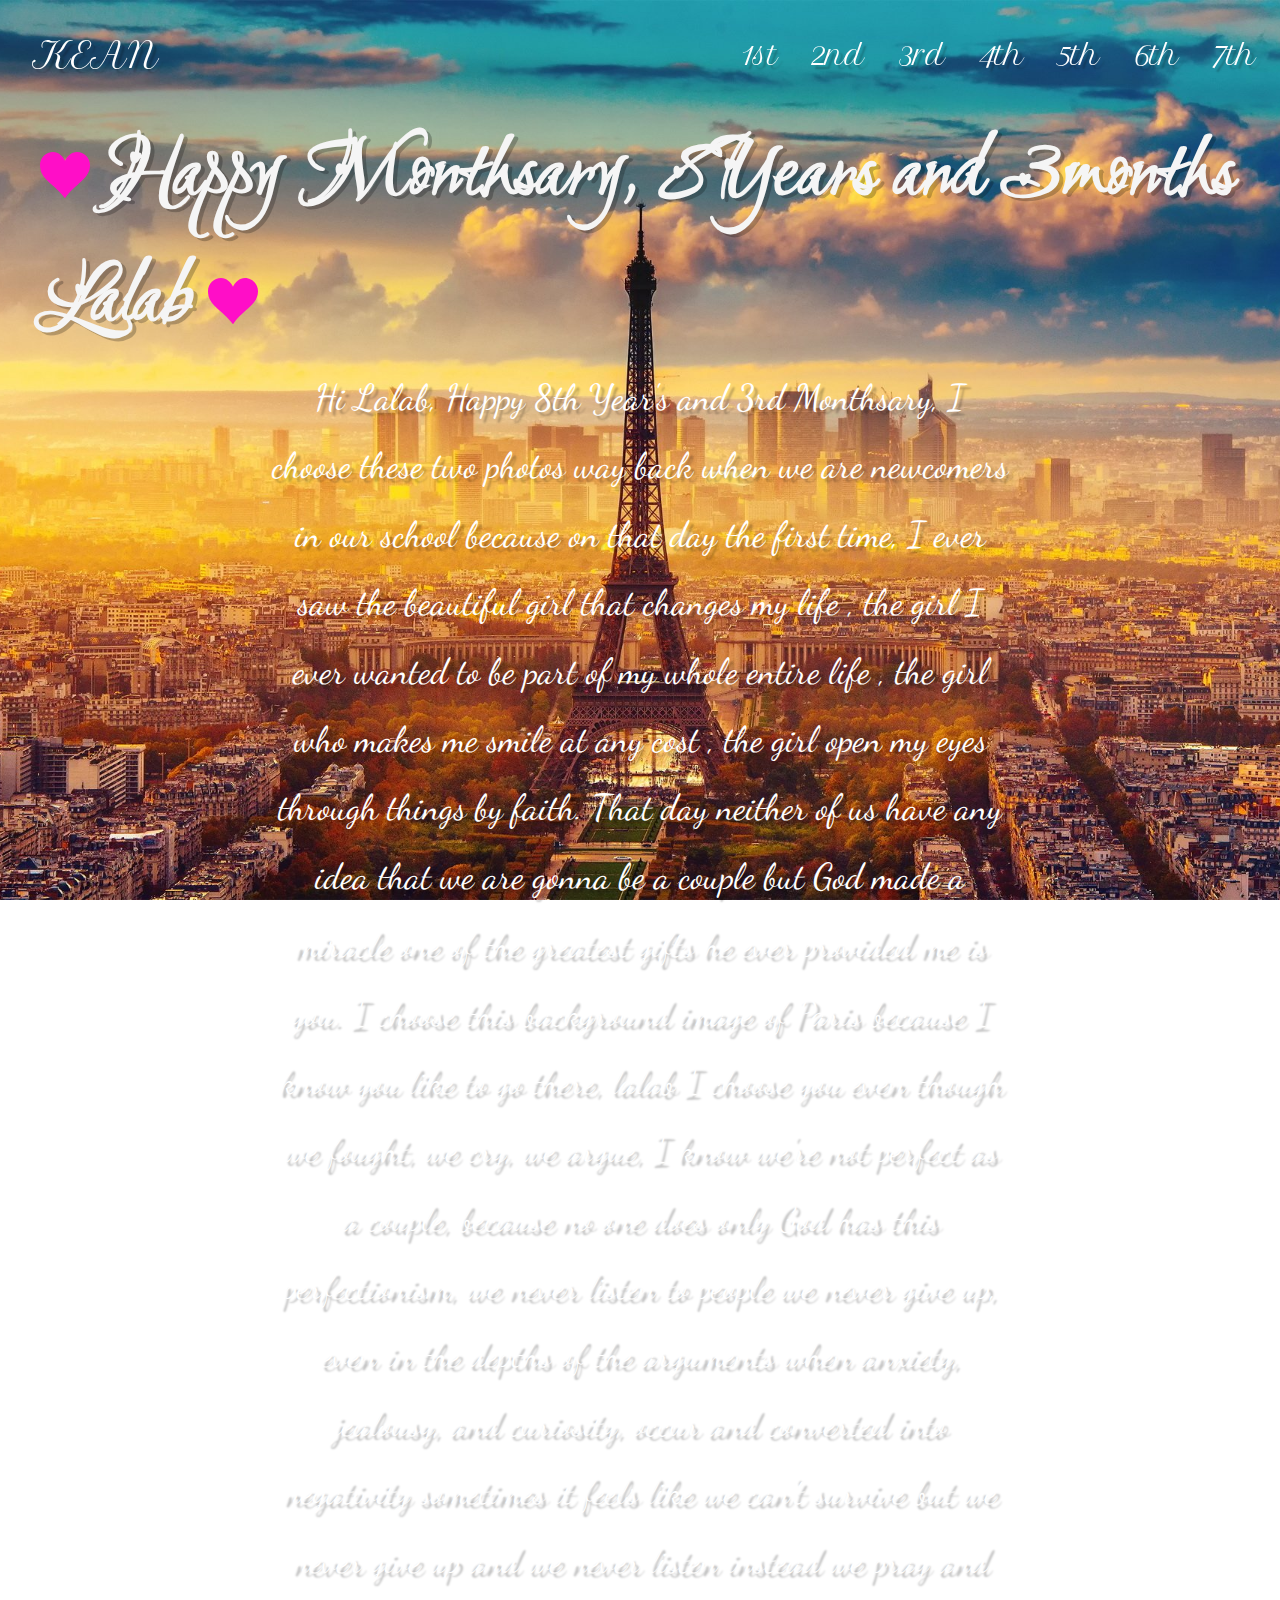
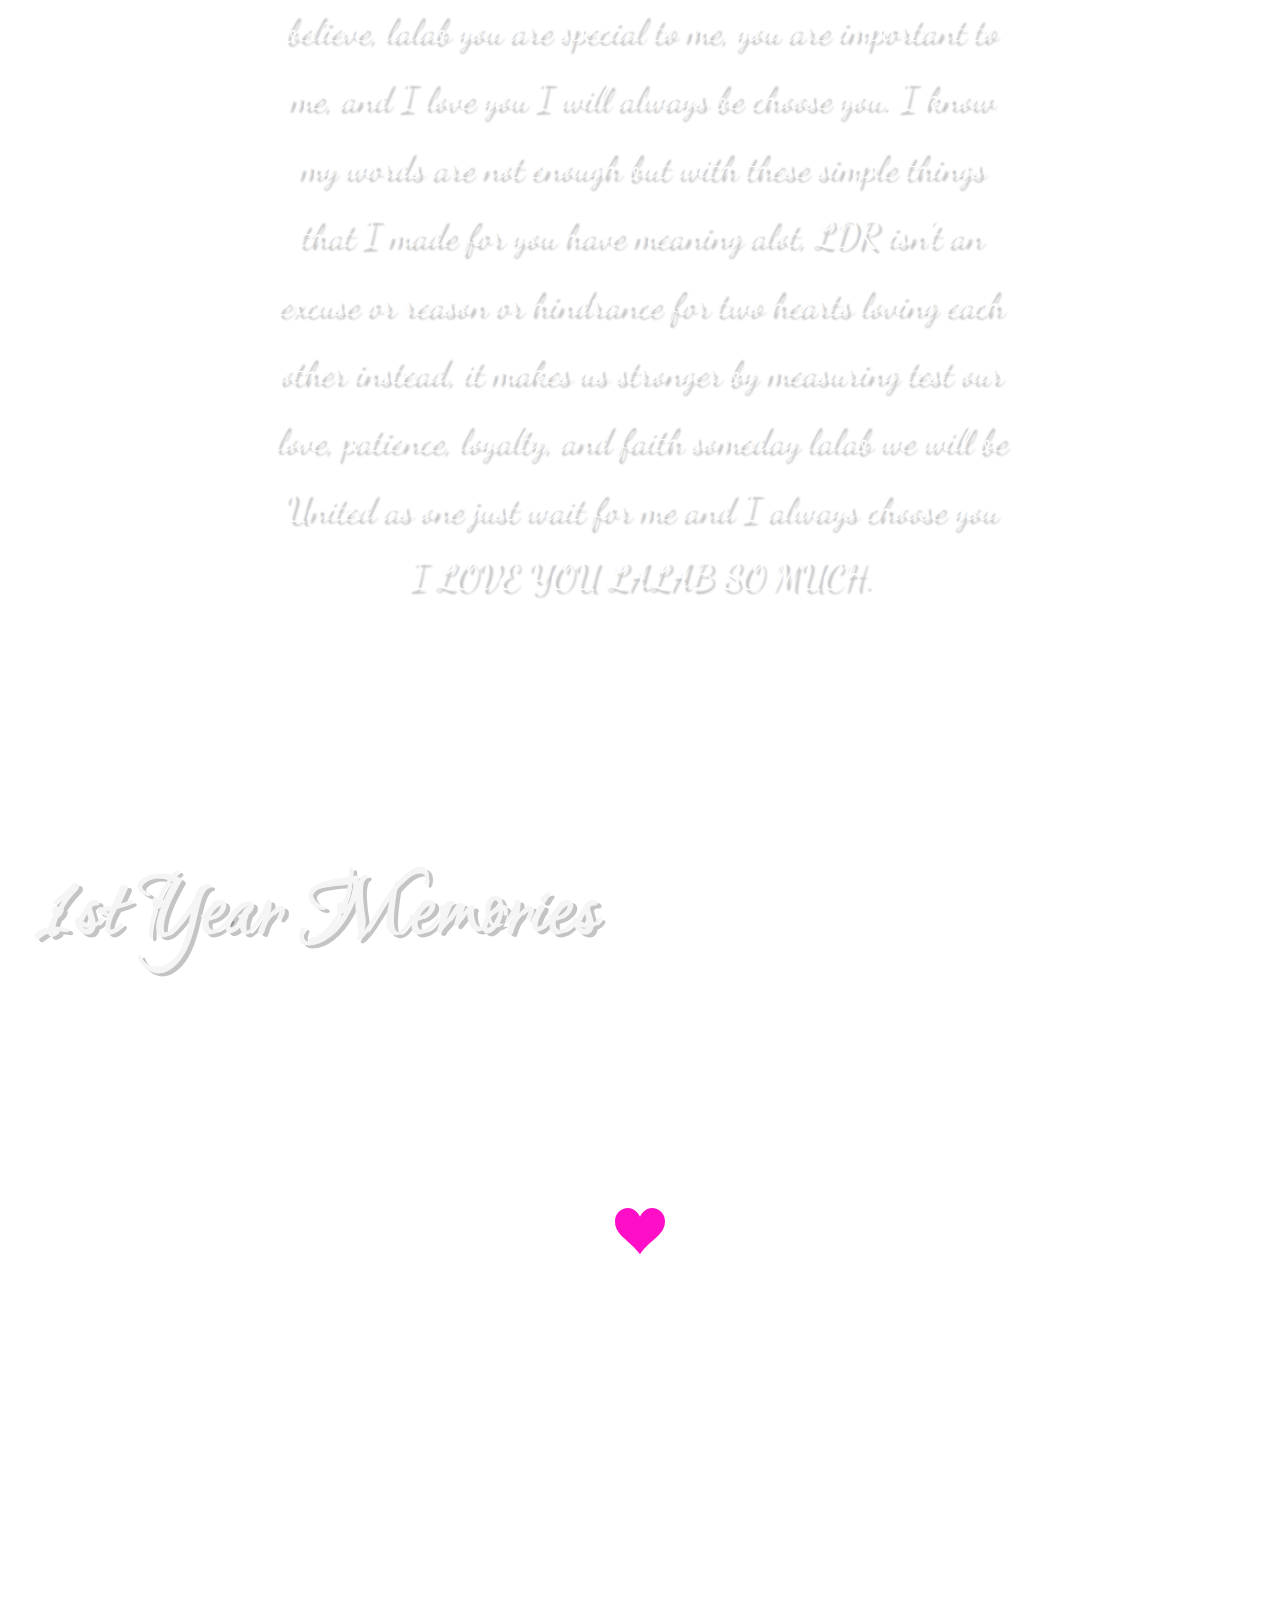
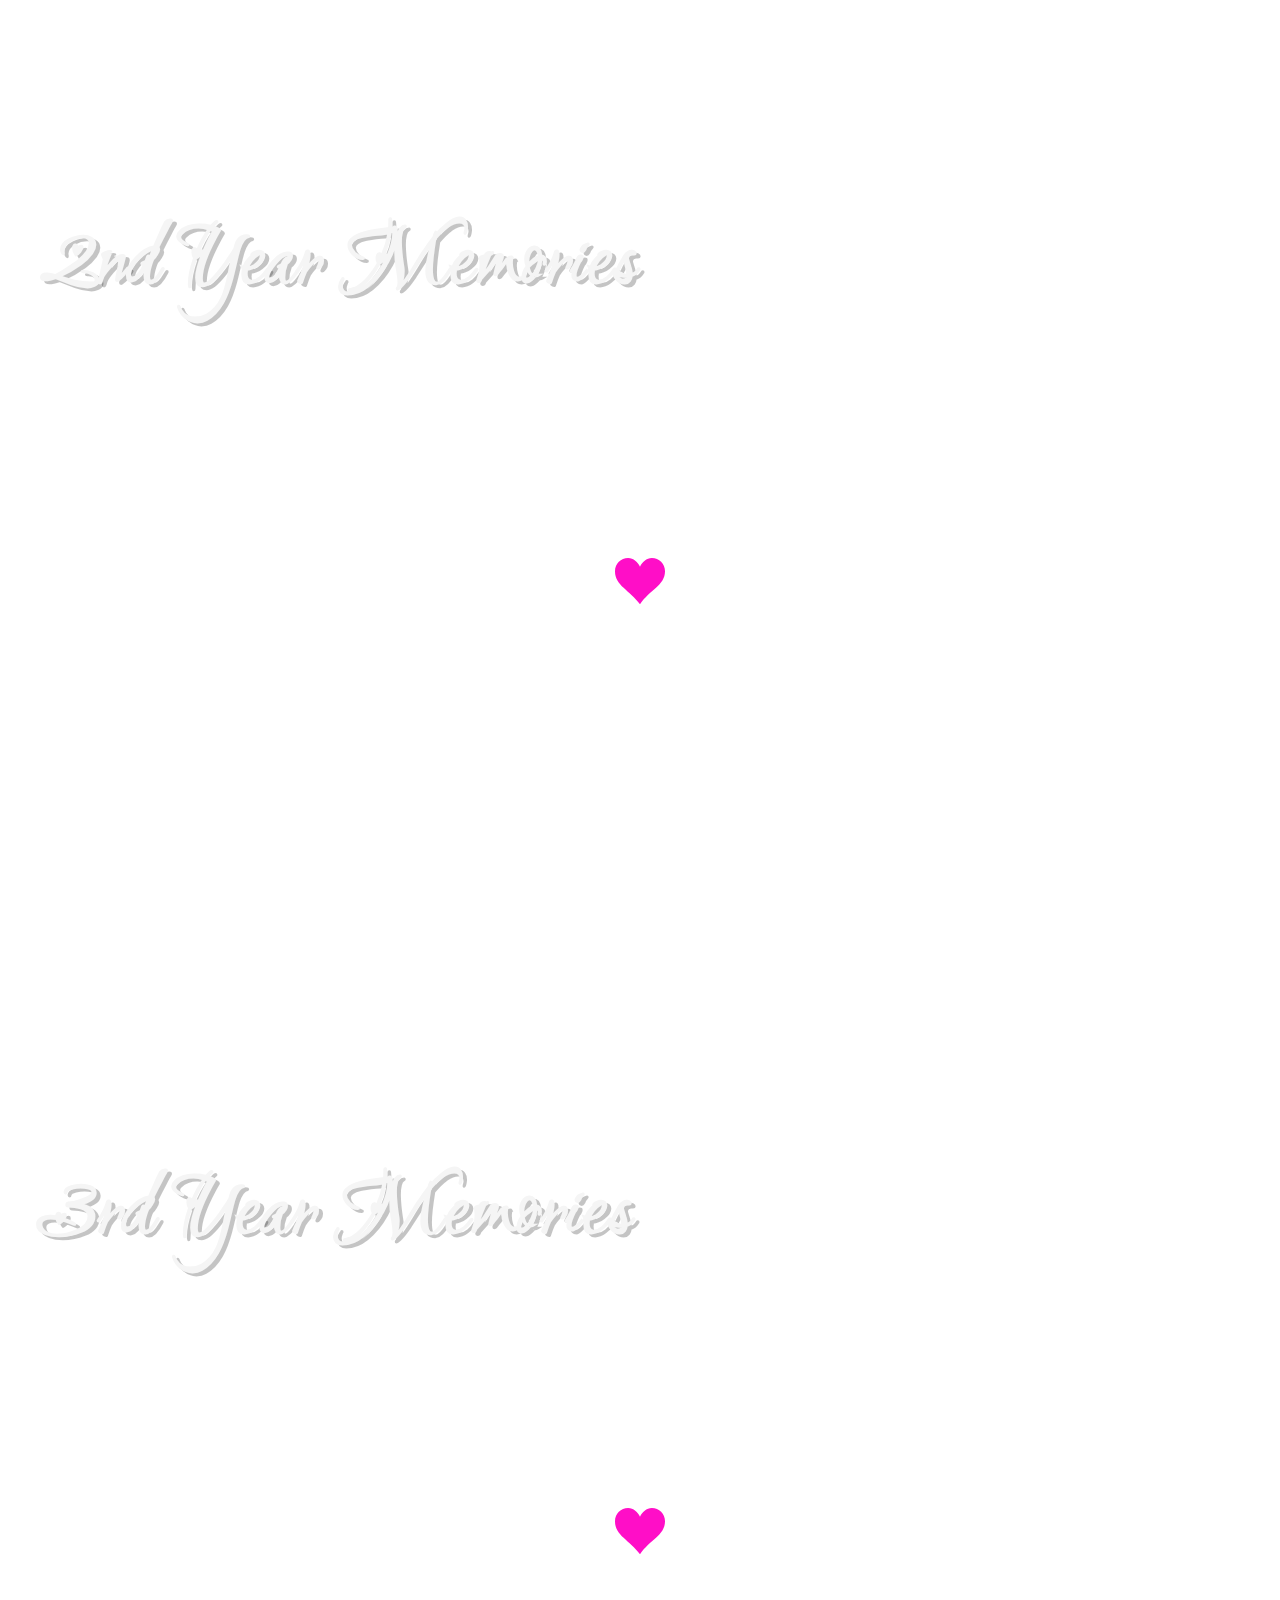
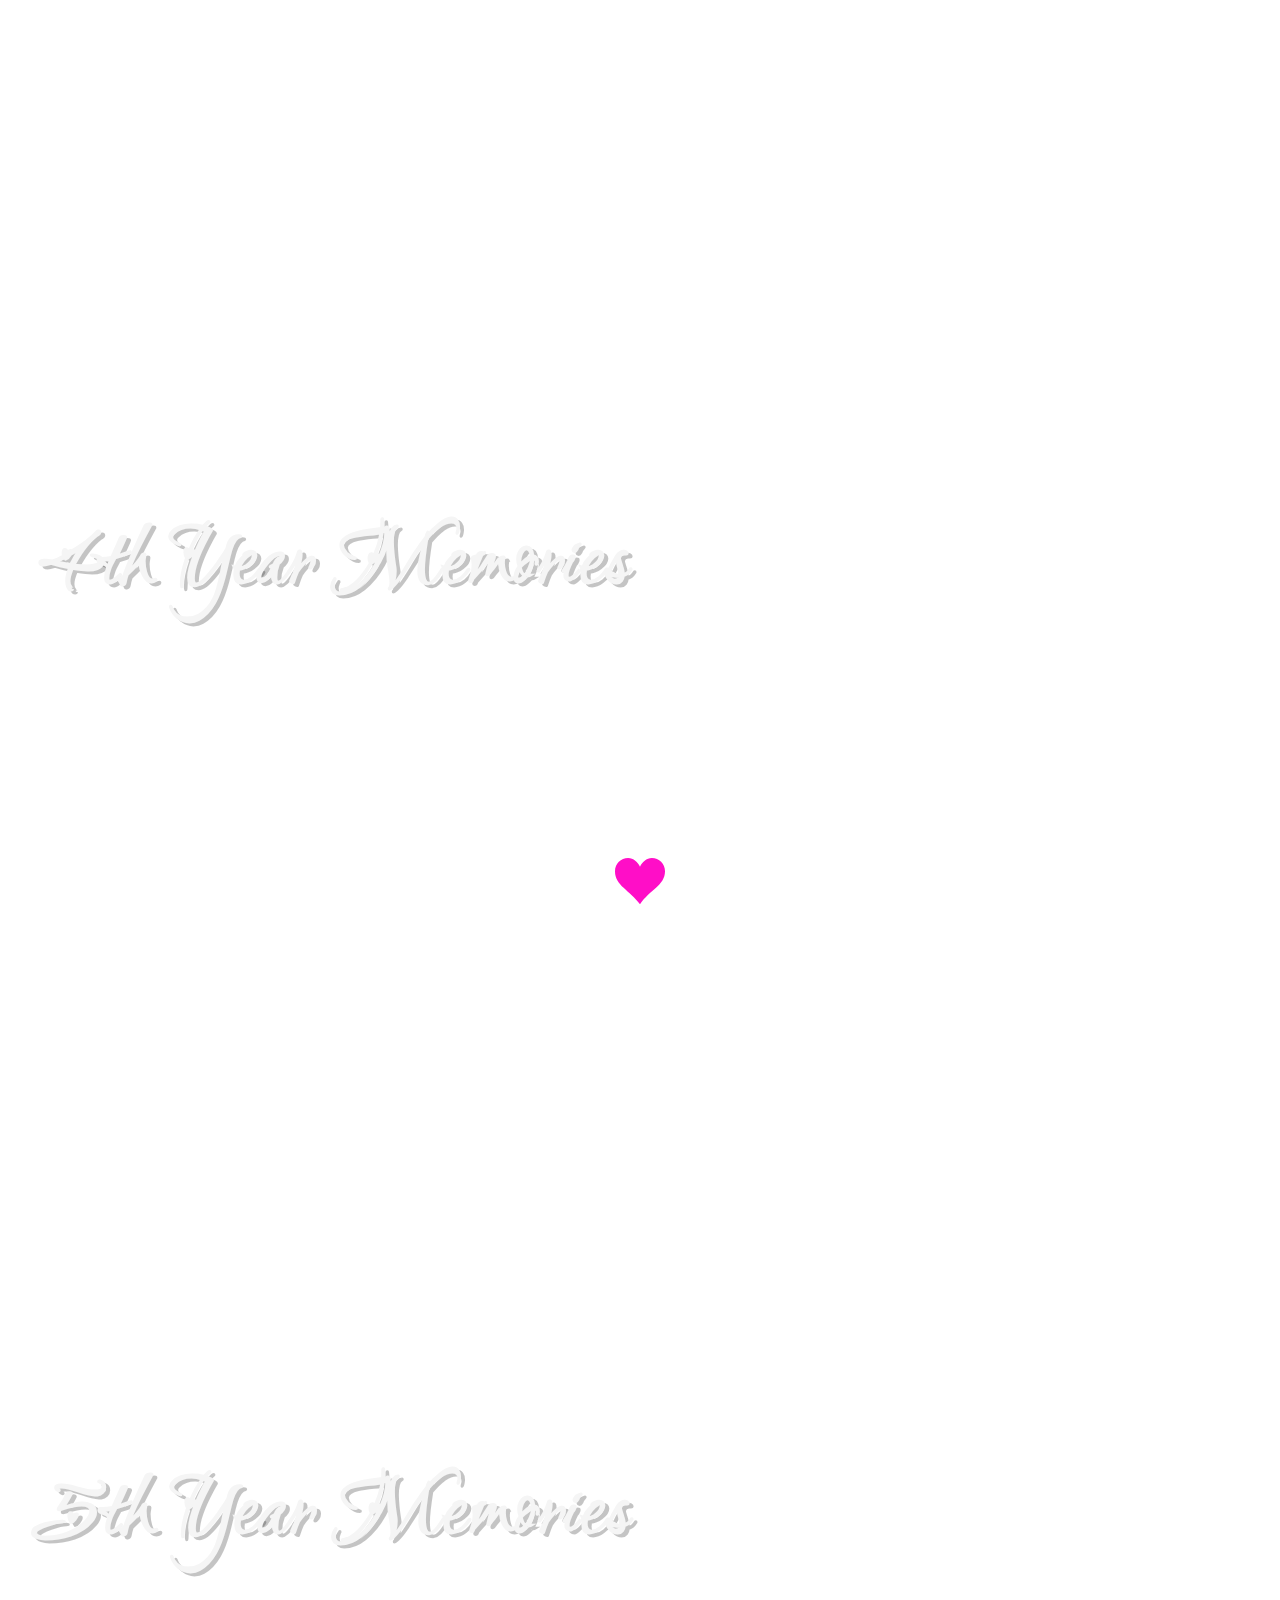
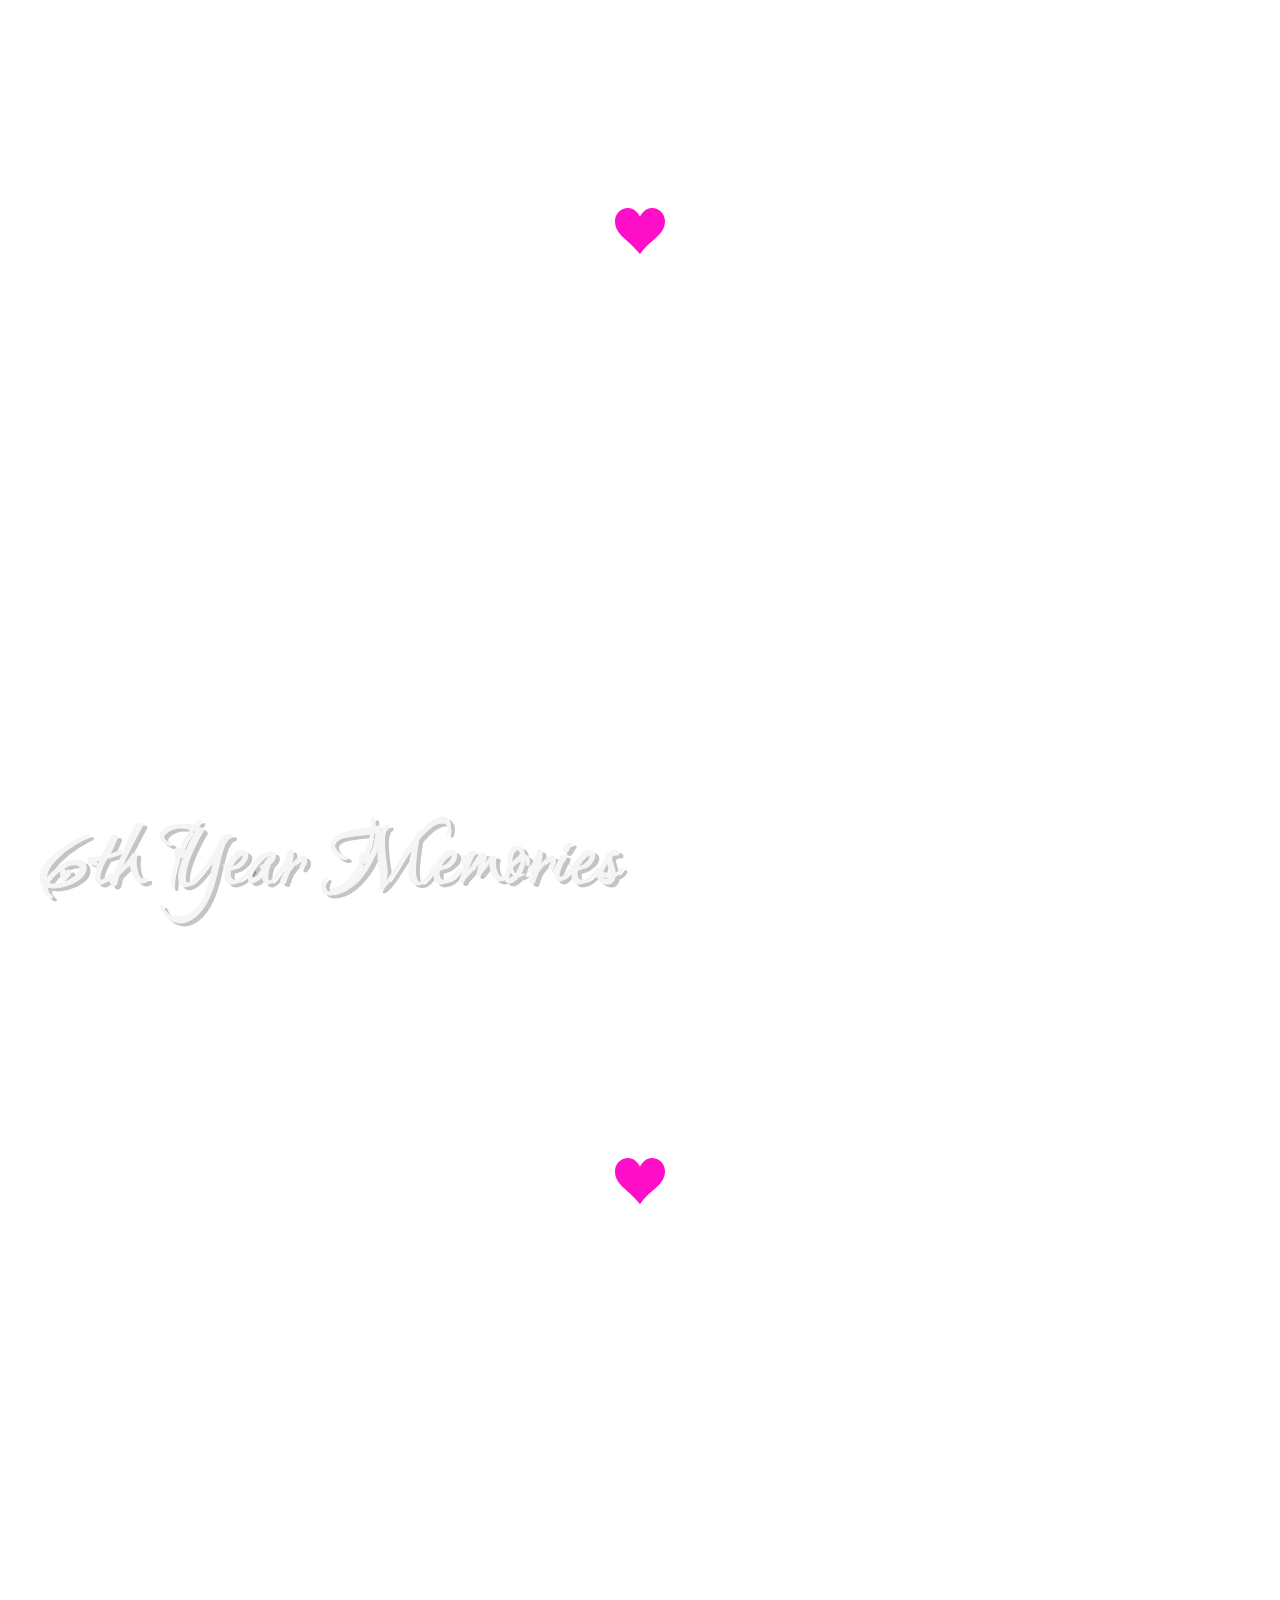
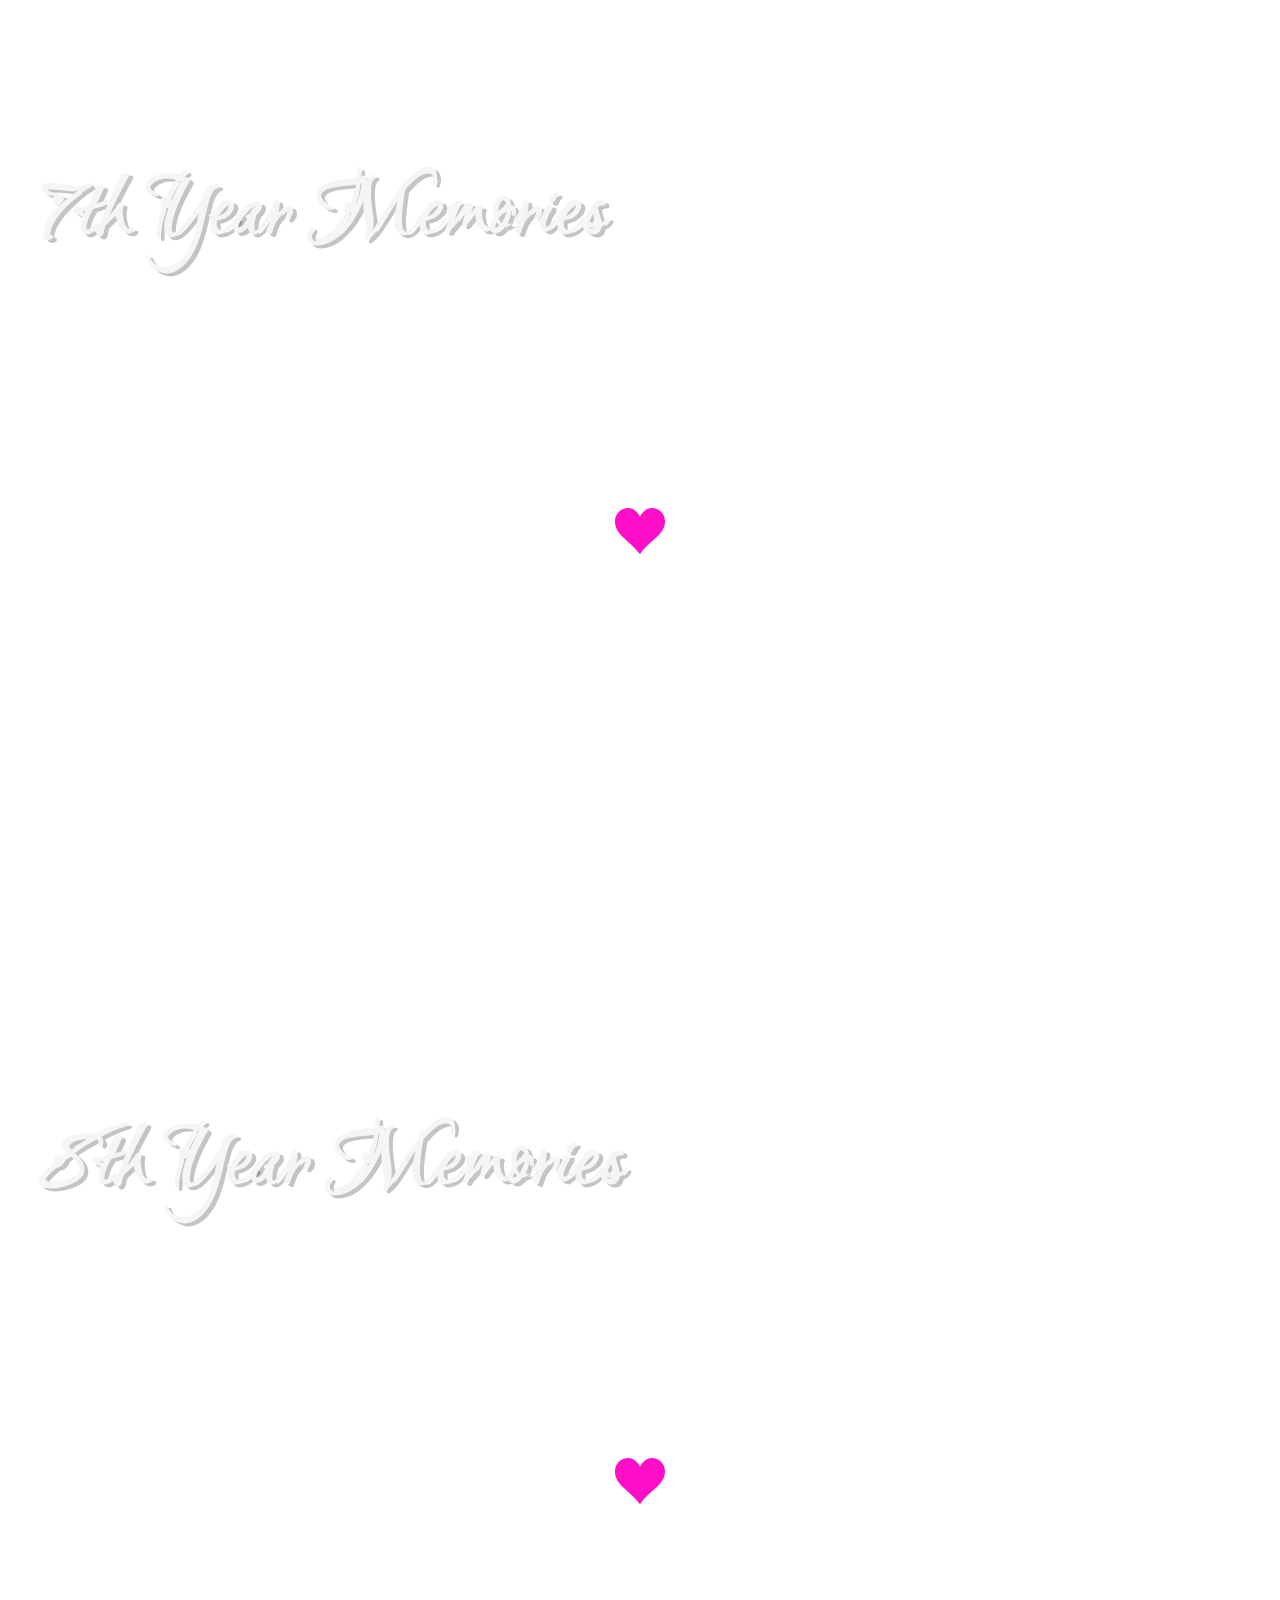
<file: index.html>
<!DOCTYPE html>
<html lang="en">
  <head>
    <meta charset="utf-8" />
    <meta name="viewport" content="width=device-width, initial-scale=1" />
    <title>&#10084;Happy Mothsary, Lalab&#10084;</title>
    <link rel="stylesheet" href="./snippets/aos.css" />
    <link rel="stylesheet" href="./css/main-style.css" />
  </head>
  <body>
    <!-- navbar -->
    <nav id="navbar">

        <div class="logo">
                <a href="/">KEAN</a>
            </div>
        <div class="navlist">
        <ul>
            <li><a href="#1st">1st</a></li>
            <li><a href="#2nd">2nd</a></li>
            <li><a href="#3rd">3rd</a></li>
            <li><a href="#4th">4th</a></li>
            <li><a href="#5th">5th</a></li>
            <li><a href="#6th">6th</a></li>
            <li><a href="#7th">7th</a></li>
            <li><a href="#8th">8th</a></li>
        </ul>
        </div>
    </nav>



    <!-- Body -->
    <div class="image-gallery-container">
      <div class="header-text">
        <h1>
          <svg class="heart" viewBox="0 0 32 29.6">
            <path
              d="M23.6,0c-3.4,0-6.3,2.7-7.6,5.6C14.7,2.7,11.8,0,8.4,0C3.8,0,0,3.8,0,8.4c0,9.4,9.5,11.9,16,21.2
      c6.1-9.3,16-12.1,16-21.2C32,3.8,28.2,0,23.6,0z"
            />
          </svg>
          Happy Monthsary, 8Years and 3months Lalab
          <svg class="heart" viewBox="0 0 32 29.6">
            <path
              d="M23.6,0c-3.4,0-6.3,2.7-7.6,5.6C14.7,2.7,11.8,0,8.4,0C3.8,0,0,3.8,0,8.4c0,9.4,9.5,11.9,16,21.2
      c6.1-9.3,16-12.1,16-21.2C32,3.8,28.2,0,23.6,0z"
            />
          </svg>

      </div>

      <div class="paragraph-text">
        <div class="main-photo left" 
        data-aos="fade-right"
        data-aos-duration="3000"
        class="aos-init aos-animate ">
            <img src="./images/mainPhoto3.jpg" alt="" class="main-photo-left">
            </div>
        <p>
          Hi Lalab, Happy 8th Year's and 3rd Monthsary, 
          I choose these two photos way back when we are newcomers in our school
         because on that day the first time, I ever saw the beautiful girl that changes my life 
         , the girl I ever wanted to be part of my whole entire life
         , the girl who makes me smile at any cost
         , the girl open my eyes through things by faith.
         That day neither of us have any idea that we are gonna be a couple 
         but God made a miracle one of the greatest gifts he ever provided me is you. 
         I choose this background image of Paris because I know you like to go there,
         lalab I choose you even though we fought, we cry, we argue, I know we're not perfect 
         as a couple, because no one does only God has this perfectionism, we never listen to people
          we never give up, even in the depths of the arguments when anxiety, jealousy, and curiosity, occur
          and converted into negativity sometimes it feels like we can't survive but we never give up and we never listen instead we pray 
          and believe, lalab you are special to me, you are important to me, and I love you I will always be 
          choose you. I know my words are not enough but with these simple things that I made for you 
          have meaning alot, LDR isn't an excuse or reason or hindrance for two hearts loving each other 
          instead, it makes us stronger by measuring test our love, patience, loyalty, and faith someday lalab we will be 
          United as one just wait for me and I always choose you I LOVE YOU LALAB SO MUCH.  </p>

        <div class="main-photo right"  
         data-aos="fade-left"
        data-aos-duration="3000"
        class="aos-init aos-animate ">
            <img src="./images/mainPhoto2.jpg" alt="" class="main-photo-right">
            </div>
      </div>

      <!-- Gallery -->
      <div id="1st"><h1>1st Year Memories</h1></div>
      <div class="row-1st">
      
        <div
          data-aos="fade-right"
          data-aos-duration="1000"
          class="aos-init aos-animate "
        >
          <img src="./images/1st.jpg" />
        </div>
        <!--  -->
        <div><svg class="heart" viewBox="0 0 32 29.6">
          <path
            d="M23.6,0c-3.4,0-6.3,2.7-7.6,5.6C14.7,2.7,11.8,0,8.4,0C3.8,0,0,3.8,0,8.4c0,9.4,9.5,11.9,16,21.2
    c6.1-9.3,16-12.1,16-21.2C32,3.8,28.2,0,23.6,0z"
          />
        </svg></div>
        <!--  -->
        <div
          data-aos="fade-left"
          data-aos-duration="1000"
          class="aos-init aos-animate "
        >
          <img
            src="./images/1st_1.jpg"
            class="img-fluid rounded"
          />
        </div>
      </div>
      <!--  -->
      <div id="2nd"><h1>2nd Year Memories</h1></div>
      <div class="row-2nd">
        <div
          data-aos="fade-right"
          data-aos-duration="1000"
          class="aos-init aos-animate "
        >
          <img src="./images/2nd.jpg" />
        </div>
                <!--  -->
                <div><svg class="heart" viewBox="0 0 32 29.6">
                  <path
                    d="M23.6,0c-3.4,0-6.3,2.7-7.6,5.6C14.7,2.7,11.8,0,8.4,0C3.8,0,0,3.8,0,8.4c0,9.4,9.5,11.9,16,21.2
            c6.1-9.3,16-12.1,16-21.2C32,3.8,28.2,0,23.6,0z"
                  />
                </svg></div>
                <!--  -->
        <div
          data-aos="fade-left"
          data-aos-duration="1000"
          class="aos-init aos-animate "
        >
          <img
            src="./images/2nd_1.jpg"
            class="img-fluid rounded"
          />
        </div>
      </div>
      <div id="3rd"><h1>3rd Year Memories</h1></div>
      <div class="row-3rd">
        <div
          data-aos="fade-right"
          data-aos-duration="1000"
          class="aos-init aos-animate "
        >
          <img src="./images/3rd.jpg" />
        </div>
                <!--  -->
                <div><svg class="heart" viewBox="0 0 32 29.6">
                  <path
                    d="M23.6,0c-3.4,0-6.3,2.7-7.6,5.6C14.7,2.7,11.8,0,8.4,0C3.8,0,0,3.8,0,8.4c0,9.4,9.5,11.9,16,21.2
            c6.1-9.3,16-12.1,16-21.2C32,3.8,28.2,0,23.6,0z"
                  />
                </svg></div>
                <!--  -->
        <div
          data-aos="fade-left"
          data-aos-duration="1000"
          class="aos-init aos-animate "
        >
          <img
            src="./images/3rd_2.jpg"
            class="img-fluid rounded"
          />
        </div>
      </div>
      <div id="4th"><h1>4th Year Memories</h1></div>
      <div class="row-4th">
        <div
          data-aos="fade-right"
          data-aos-duration="1000"
          class="aos-init aos-animate "
        >
          <img src="./images/4th.jpg" />
        </div>
                <!--  -->
                <div><svg class="heart" viewBox="0 0 32 29.6">
                  <path
                    d="M23.6,0c-3.4,0-6.3,2.7-7.6,5.6C14.7,2.7,11.8,0,8.4,0C3.8,0,0,3.8,0,8.4c0,9.4,9.5,11.9,16,21.2
            c6.1-9.3,16-12.1,16-21.2C32,3.8,28.2,0,23.6,0z"
                  />
                </svg></div>
                <!--  -->
        <div
          data-aos="fade-left"
          data-aos-duration="1000"
          class="aos-init aos-animate "
        >
          <img
            src="./images/4th_1.jpg "
            class="img-fluid rounded"
          />
        </div>
      </div>
      <div id="5th"><h1>5th Year Memories</h1></div>
      <div class="row-5th">
        <div
          data-aos="fade-right"
          data-aos-duration="1000"
          class="aos-init aos-animate "
        >
          <img src="./images/5th.jpg" />
        </div>
                <!--  -->
                <div><svg class="heart" viewBox="0 0 32 29.6">
                  <path
                    d="M23.6,0c-3.4,0-6.3,2.7-7.6,5.6C14.7,2.7,11.8,0,8.4,0C3.8,0,0,3.8,0,8.4c0,9.4,9.5,11.9,16,21.2
            c6.1-9.3,16-12.1,16-21.2C32,3.8,28.2,0,23.6,0z"
                  />
                </svg></div>
                <!--  -->
        <div
          data-aos="fade-left"
          data-aos-duration="1000"
          class="aos-init aos-animate "
        >
          <img
            src="./images/5th_1.jpg"
            class="img-fluid rounded"
          />
        </div>
      </div>
      <div id="6th"><h1>6th Year Memories</h1></div>
      <div class="row-6th">
        <div
          data-aos="fade-right"
          data-aos-duration="1000"
          class="aos-init aos-animate "
        >
          <img src="./images/6th.jpg" />
        </div>
                <!--  -->
                <div><svg class="heart" viewBox="0 0 32 29.6">
                  <path
                    d="M23.6,0c-3.4,0-6.3,2.7-7.6,5.6C14.7,2.7,11.8,0,8.4,0C3.8,0,0,3.8,0,8.4c0,9.4,9.5,11.9,16,21.2
            c6.1-9.3,16-12.1,16-21.2C32,3.8,28.2,0,23.6,0z"
                  />
                </svg></div>
                <!--  -->
        <div
          data-aos="fade-left"
          data-aos-duration="1000"
          class="aos-init aos-animate "
        >
          <img
            src="./images/6th_1.jpg"
            class="img-fluid rounded"
          />
        </div>
      </div>
      <div id="7th"><h1>7th Year Memories</h1></div>
      <div class="row-7th">
        <div
          data-aos="fade-right"
          data-aos-duration="1000"
          class="aos-init aos-animate "
        >
          <img src="./images/7th.jpg" />
        </div>
                <!--  -->
                <div><svg class="heart" viewBox="0 0 32 29.6">
                  <path
                    d="M23.6,0c-3.4,0-6.3,2.7-7.6,5.6C14.7,2.7,11.8,0,8.4,0C3.8,0,0,3.8,0,8.4c0,9.4,9.5,11.9,16,21.2
            c6.1-9.3,16-12.1,16-21.2C32,3.8,28.2,0,23.6,0z"
                  />
                </svg></div>
                <!--  -->
        <div
          data-aos="fade-left"
          data-aos-duration="1000"
          class="aos-init aos-animate "
        >
          <img
            src="./images/7th_1.jpg"
            class="img-fluid rounded"
          />
        </div>
      </div>
      <div id="8th"><h1>8th Year Memories</h1></div>
      <div class="row-8th">
        <div
          data-aos="fade-right"
          data-aos-duration="1000"
          class="aos-init aos-animate "
        >
          <img src="./images/8th.jpg" />
        </div>
                <!--  -->
                <div><svg class="heart" viewBox="0 0 32 29.6">
                  <path
                    d="M23.6,0c-3.4,0-6.3,2.7-7.6,5.6C14.7,2.7,11.8,0,8.4,0C3.8,0,0,3.8,0,8.4c0,9.4,9.5,11.9,16,21.2
            c6.1-9.3,16-12.1,16-21.2C32,3.8,28.2,0,23.6,0z"
                  />
                </svg></div>
                <!--  -->
        <div
          data-aos="fade-left"
          data-aos-duration="1000"
          class="aos-init aos-animate "
        >
          <img
            src="./images/8th_1.jpg""
            class="img-fluid rounded"
          />
        </div>
      </div>

      <!-- Gallery -->
    </div>
    <script src="./snippets/aos.js"></script>
    <script src="./js/main.js"></script>
    <script src="./snippets/typewriterjs-master/dist/core.js"></script>

  </body>
</html>
</file>
<file: css/main-style.css>
@import url("https://fonts.googleapis.com/css2?family=Love+Light&display=swap");
@import url("https://fonts.googleapis.com/css2?family=Petit+Formal+Script&display=swap");
@import url("https://fonts.googleapis.com/css2?family=Dancing+Script&display=swap");
*,
*::after,
*::before {
  padding: 0;
  margin: 0;
  transition: 0.3s;
}

html,
body {
  scroll-behavior: smooth;
  /* background: rgb(150, 9, 24);
  background: linear-gradient(
    90deg,
    rgba(150, 9, 24, 0.9781162464985994) 0%,
    rgba(121, 9, 87, 0.8632703081232493) 52%,
    rgba(255, 0, 129, 0.9697128851540616) 100%
  ); */
  background-image: url("../images/thumb-1920-528327.jpg");
  background-attachment: fixed;
  background-position: center;
  background-repeat: no-repeat;
  background-size: cover;
  width: 100%;
  min-height: 100vh;
}

nav {
  width: 100vw;
  position: fixed;
  padding: 2em;
  /* margin: 0 50px; */
  display: flex;
  justify-content: space-between;
  align-items: center;
  margin-bottom: 20em;
  z-index: 100;
}

div.logo a {
  font-size: 4vmin;
  text-decoration: none;
  color: white;
  font-family: "Petit Formal Script", cursive;
  text-shadow: 4px 4px 2px rgba(0, 0, 0, 0.24);
}

div.logo a:hover {
  background-color: white;
  color: #ff0ec7;
  padding: 0.5rem 0.75rem;
  border-radius: 10px;
}

div.navlist {
  width: 43%;
}

ul {
  display: flex;
  align-items: center;
  justify-content: center;
  gap: 2em;
}

ul li {
  list-style-type: none;
}

ul li a {
  font-family: "Petit Formal Script", cursive;
  font-size: 3vmin;
  color: white;
  text-decoration: none;
  text-shadow: 4px 4px 2px rgba(0, 0, 0, 0.24);
}

li a:hover {
  background-color: white;
  color: #ff0ec7;
  padding: 0.5rem 0.75rem;
  border-radius: 10px;
}

h1 {
  font-size: 10vmin;
  color: whitesmoke;
  font-family: "Love Light", cursive;
  text-shadow: 4px 3px 0px rgba(0, 0, 0, 0.23);
}

/* div.row img:nth-child(1) {
}
div.row img:nth-child(2) {
} */

/* div.right {
  transform: rotate(-4deg);
}

div.left {
  transform: rotate(4deg);
} */

/* MAIN CONTAINER */
div.image-gallery-container {
  max-width: 1200px;
  margin: 0 auto;
  padding-top: 7em;
}

/* HEADER TEXT */
div.header-text {
  font-size: 4vmin;
  display: grid;
  place-content: center;
}

/* HEART PUMPING EFFECTS */
.heart {
  fill: rgb(255, 14, 199);
  /* fill: rgb(188, 14, 14); */
  position: relative;
  top: 5px;
  width: 50px;
  animation: pulse 1s ease infinite;
}

@keyframes pulse {
  0% {
    transform: scale(1);
  }
  50% {
    transform: scale(1.3);
  }
  100% {
    transform: scale(1);
  }
}

div.paragraph-text {
  margin-bottom: 15em;
  display: flex;
  justify-content: space-between;
  align-items: center;
  gap: 2em;
}

div.paragraph-text div.main-photo img {
  width: 200px;
  height: 300px;
  /* border-radius: 0 !important; */
  border-radius: 5px;
}

div.left img {
  -ms-transform: rotate(-20deg); /* IE 9 */
  transform: rotate(-20deg);
}

div.right img {
  -ms-transform: rotate(20deg); /* IE 9 */
  transform: rotate(20deg);
}

div.paragraph-text p {
  line-height: 1.9;
  /* min-height: 100vh; */
  text-align: center;
  font-family: "Dancing Script", cursive;
  color: white;
  font-size: 4vmin;
  text-shadow: 4px 4px 2px rgba(0, 0, 0, 0.24);
}

div.row-1st img {
  border-radius: 25px;
  width: 450px;
  height: 500px;
  object-fit: cover;
  box-shadow: 17px 19px 5px -6px rgba(0, 0, 0, 0.32);
  -webkit-box-shadow: 17px 19px 5px -6px rgba(0, 0, 0, 0.32);
  -moz-box-shadow: 17px 19px 5px -6px rgba(0, 0, 0, 0.32);
}

div.row-1st {
  display: flex;
  justify-content: space-around;
  align-items: center;
  margin-bottom: 20em;
}

div.row-2nd img {
  border-radius: 25px;
  width: 450px;
  height: 500px;
  object-fit: cover;
  box-shadow: 17px 19px 5px -6px rgba(0, 0, 0, 0.32);
  -webkit-box-shadow: 17px 19px 5px -6px rgba(0, 0, 0, 0.32);
  -moz-box-shadow: 17px 19px 5px -6px rgba(0, 0, 0, 0.32);
}

div.row-2nd {
  display: flex;
  justify-content: space-around;
  align-items: center;
  margin-bottom: 20em;
}

div.row-3rd img {
  border-radius: 25px;
  width: 450px;
  height: 500px;
  object-fit: cover;
  box-shadow: 17px 19px 5px -6px rgba(0, 0, 0, 0.32);
  -webkit-box-shadow: 17px 19px 5px -6px rgba(0, 0, 0, 0.32);
  -moz-box-shadow: 17px 19px 5px -6px rgba(0, 0, 0, 0.32);
}
div.row-3rd {
  display: flex;
  justify-content: space-around;
  align-items: center;
  margin-bottom: 20em;
}

div.row-4th img {
  border-radius: 25px;
  width: 450px;
  height: 500px;
  object-fit: cover;
  box-shadow: 17px 19px 5px -6px rgba(0, 0, 0, 0.32);
  -webkit-box-shadow: 17px 19px 5px -6px rgba(0, 0, 0, 0.32);
  -moz-box-shadow: 17px 19px 5px -6px rgba(0, 0, 0, 0.32);
}

div.row-4th {
  display: flex;
  justify-content: space-around;
  align-items: center;
  margin-bottom: 20em;
}

div.row-5th img {
  border-radius: 25px;
  width: 450px;
  height: 500px;
  object-fit: cover;
  box-shadow: 17px 19px 5px -6px rgba(0, 0, 0, 0.32);
  -webkit-box-shadow: 17px 19px 5px -6px rgba(0, 0, 0, 0.32);
  -moz-box-shadow: 17px 19px 5px -6px rgba(0, 0, 0, 0.32);
}

div.row-5th {
  display: flex;
  justify-content: space-around;
  align-items: center;
  margin-bottom: 20em;
}

div.row-6th img {
  border-radius: 25px;
  width: 450px;
  height: 500px;
  object-fit: cover;
  box-shadow: 17px 19px 5px -6px rgba(0, 0, 0, 0.32);
  -webkit-box-shadow: 17px 19px 5px -6px rgba(0, 0, 0, 0.32);
  -moz-box-shadow: 17px 19px 5px -6px rgba(0, 0, 0, 0.32);
}

div.row-6th {
  display: flex;
  justify-content: space-around;
  align-items: center;
  margin-bottom: 20em;
}

div.row-7th img {
  border-radius: 25px;
  width: 450px;
  height: 500px;
  object-fit: cover;
  box-shadow: 17px 19px 5px -6px rgba(0, 0, 0, 0.32);
  -webkit-box-shadow: 17px 19px 5px -6px rgba(0, 0, 0, 0.32);
  -moz-box-shadow: 17px 19px 5px -6px rgba(0, 0, 0, 0.32);
}

div.row-7th {
  display: flex;
  justify-content: space-around;
  align-items: center;
  margin-bottom: 20em;
}

div.row-8th img {
  border-radius: 25px;
  width: 450px;
  height: 500px;
  object-fit: cover;
  box-shadow: 17px 19px 5px -6px rgba(0, 0, 0, 0.32);
  -webkit-box-shadow: 17px 19px 5px -6px rgba(0, 0, 0, 0.32);
  -moz-box-shadow: 17px 19px 5px -6px rgba(0, 0, 0, 0.32);
}

div.row-8th {
  display: flex;
  justify-content: space-around;
  align-items: center;
  margin-bottom: 20em;
}

div img:nth-child(even) {
  -ms-transform: rotate(20deg); /* IE 9 */
  transform: rotate(20deg);
}

/* tablets screen */
@media screen and (max-width: 780px) {
  nav {
    flex-direction: column;
    align-items: center;
    justify-content: center;
  }

  h1 {
    font-size: 5vmin;
    color: whitesmoke;
    font-family: "Love Light", cursive;
    text-shadow: 4px 3px 0px rgba(0, 0, 0, 0.23);
    margin: 0 0.75em;
  }

  div.logo {
    margin-bottom: 2em;
    margin-right: 4em;
  }

  div.navlist {
    margin-right: 4em;
  }

  div.image-gallery-container {
    padding-top: 12em;
  }
  div.paragraph-text {
    margin-top: 2em;
    flex-direction: column;
  }

  div.paragraph-text p {
    margin: 1em;
    font-size: 1.8em;
    line-height: inherit;
    text-align: right;
  }

  div.image-gallery-container h1 {
    padding-top: 5em;
  }

  div.header1st {
    padding-top: 10em;
  }

  div.row-1st img {
    width: 300px;
    height: 339px;
  }

  div.row-2nd img {
    width: 300px;
    height: 339px;
  }

  div.row-3rd img {
    width: 300px;
    height: 339px;
  }

  div.row-4th img {
    width: 300px;
    height: 339px;
  }

  div.row-5th img {
    width: 300px;
    height: 339px;
  }

  div.row-6th img {
    width: 300px;
    height: 339px;
  }

  div.row-7th img {
    width: 300px;
    height: 339px;
  }

  div.row-8th img {
    width: 300px;
    height: 339px;
  }
}

/* phones screen */
@media screen and (max-width: 480px) {
  div.logo a {
    font-size: 6vmin;
  }
  div.navlist ul {
    gap: 1.5em;
  }

  div.navlist ul li a {
    font-size: 1em;
  }

  div.image-gallery-container {
    padding-top: 5em;
  }
  .heart {
    width: 7%;
  }
  div.image-gallery-container h1 {
    padding-top: 5em;
    font-size: 8vmin;
    width: 79%;
    text-align: center;
  }
  div.main-photo img {
    width: 160px;
    height: 259px;
  }

  div.paragraph-text p {
    margin: 1em;
    font-size: 1.3em;
    line-height: inherit;
    text-align: center;
  }
  div.header1st {
    padding-top: 10em;
  }

  div.row-1st img {
    width: 189px;
    height: 248px;
    margin: 0 1em;
  }

  div.row-2nd img {
    width: 189px;
    height: 248px;
    margin: 0 1em;
  }

  div.row-3rd img {
    width: 189px;
    height: 248px;
    margin: 0 1em;
  }

  div.row-4th img {
    width: 189px;
    height: 248px;
    margin: 0 1em;
  }

  div.row-5th img {
    width: 189px;
    height: 248px;
    margin: 0 1em;
  }

  div.row-6th img {
    width: 189px;
    height: 248px;
    margin: 0 1em;
  }

  div.row-7th img {
    width: 189px;
    height: 248px;
    margin: 0 1em;
  }

  div.row-8th img {
    width: 189px;
    height: 248px;
    margin: 0 1em;
  }

  div.paragraph-text div.main-photo img {
    width: 150px;
    height: 230px;
  }
}
</file>
